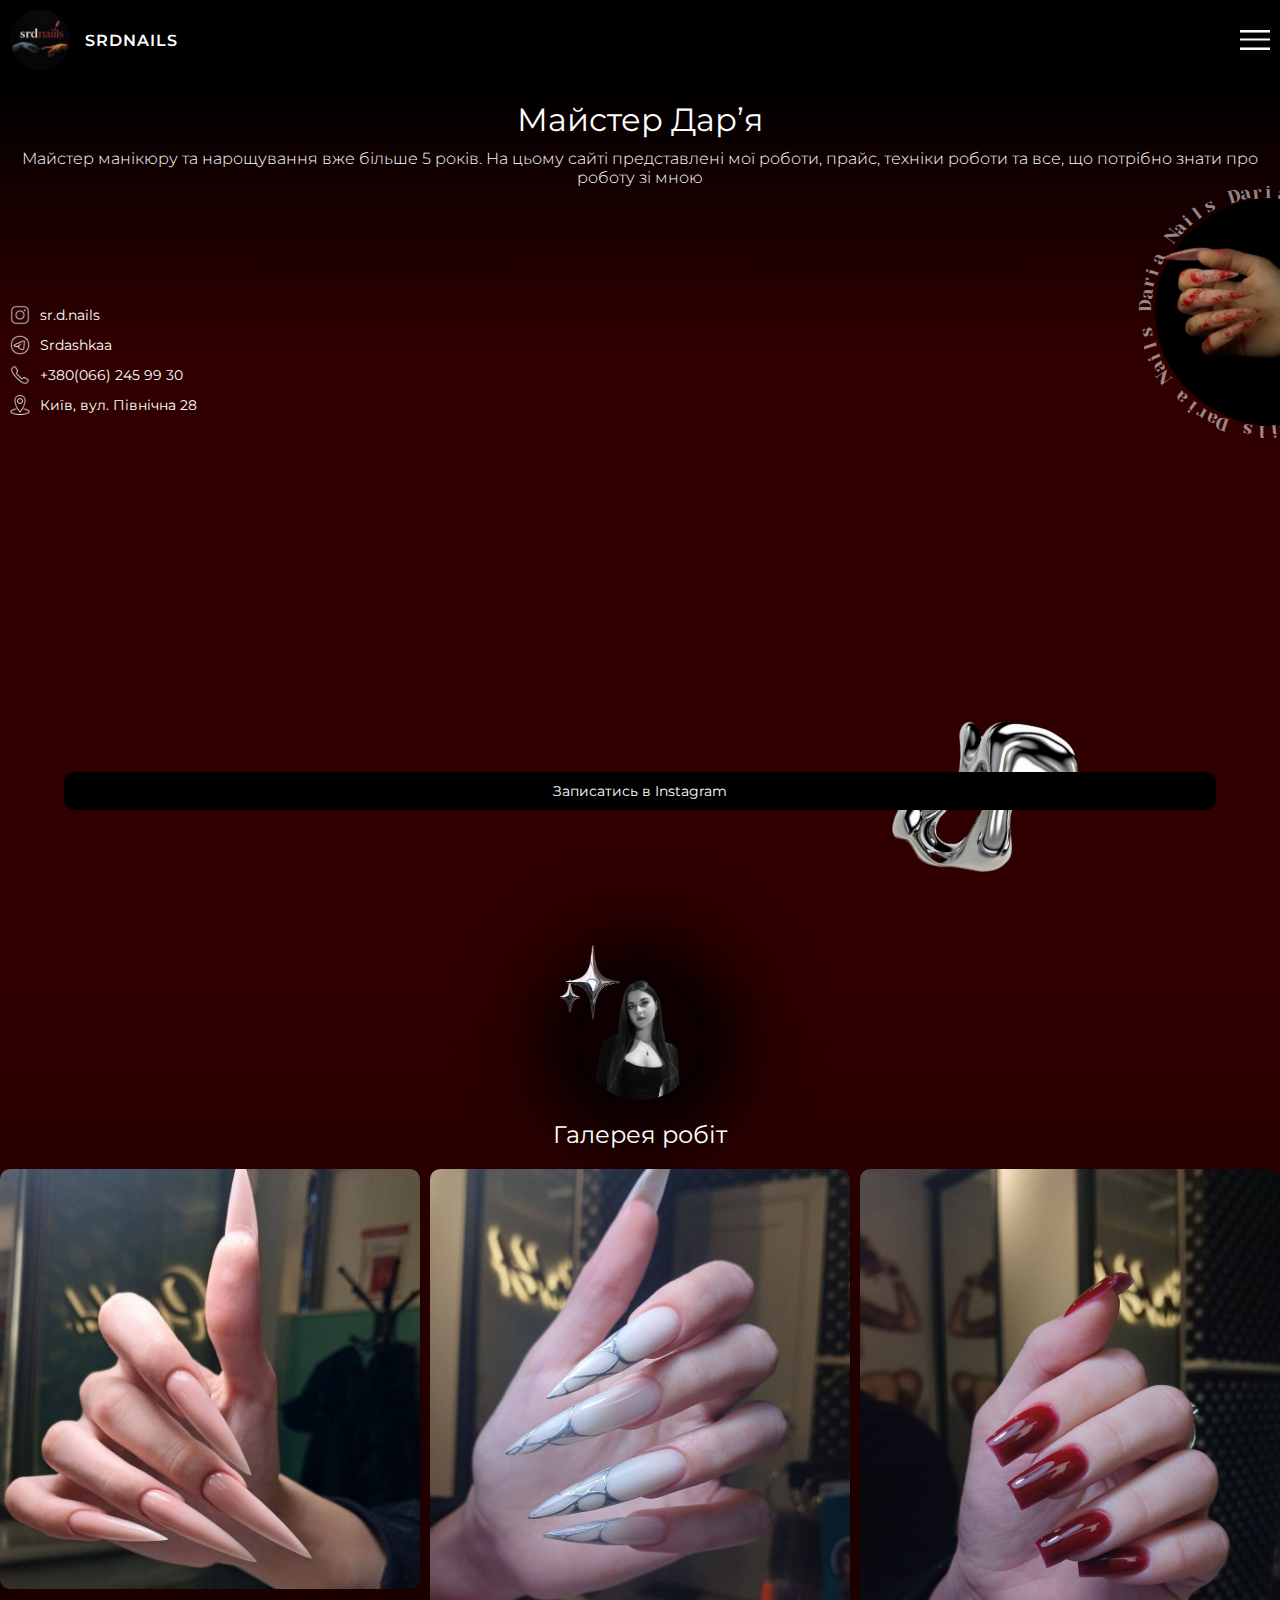
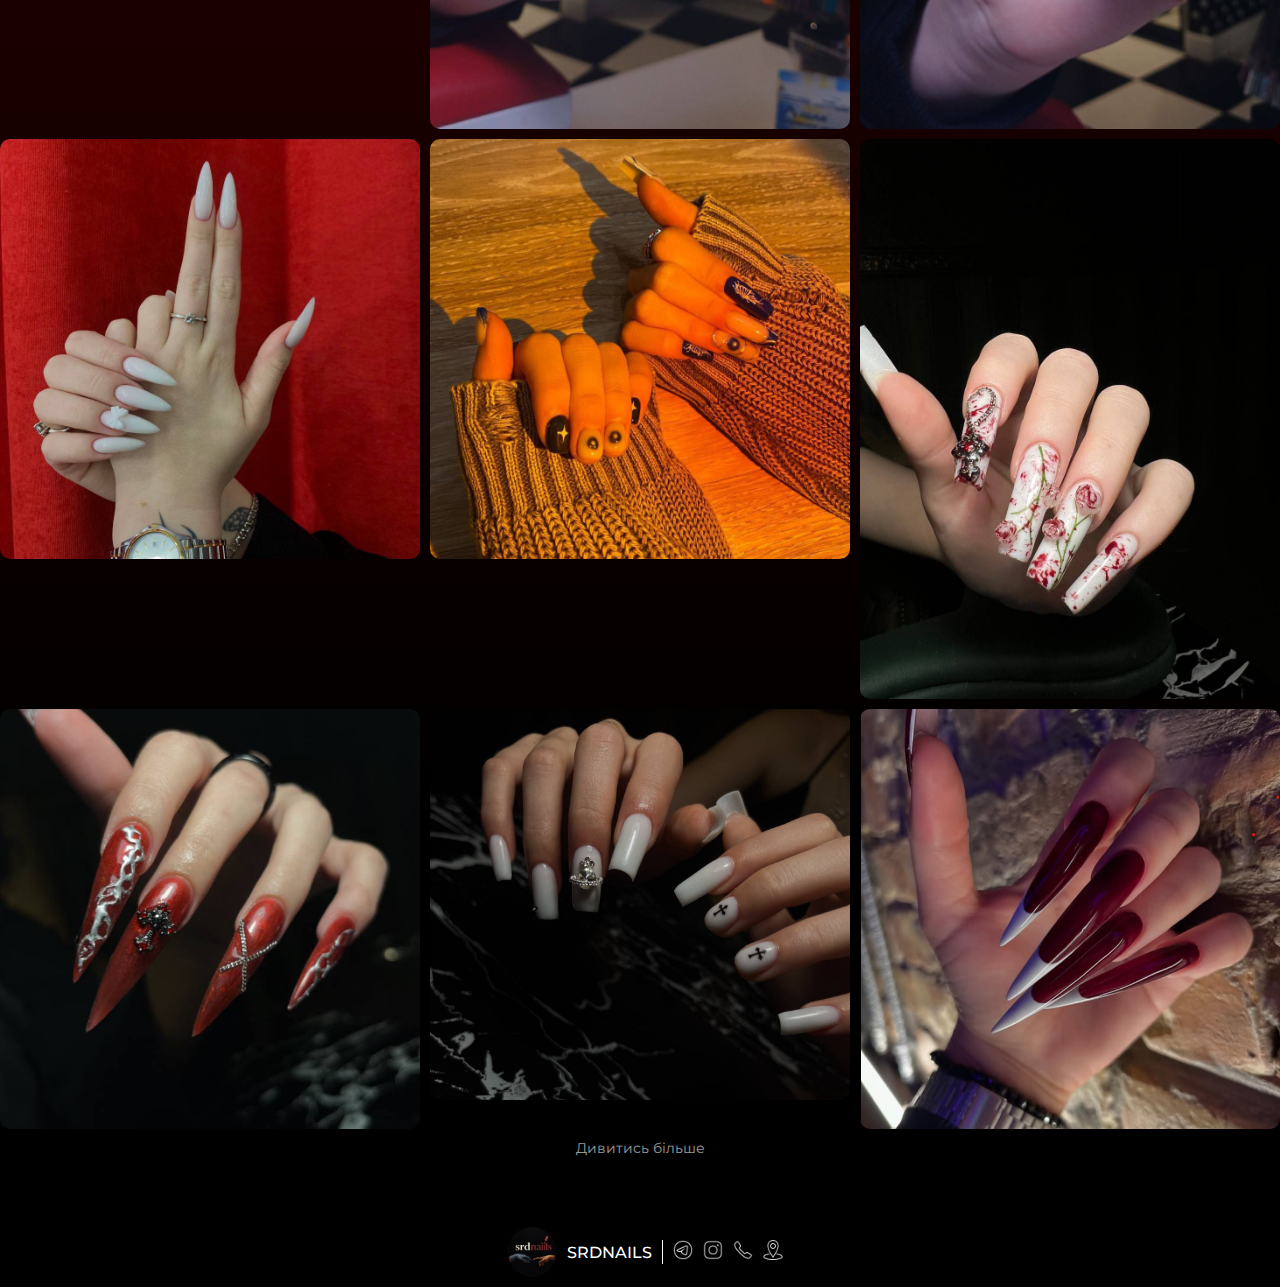
<file: index.html>
<!DOCTYPE html>
<html lang="en">
<head>
    <meta charset="UTF-8">
    <meta name="viewport" content="width=device-width, initial-scale=1.0">
    <title>Document</title>
    <link href="https://fonts.googleapis.com/css2?family=Montserrat:ital,wght@0,100..900;1,100..900&family=Yeseva+One&display=swap" rel="stylesheet">
    <link rel="stylesheet" href="css/main.css">
</head>
<body>
    <div class="container">
        <header class="header">
            <div class="header__container">
                <div class="header__menu">
                    <div class="header__logo">
                        <img class="header__img" src="img/logo.png" alt="">
                        <p class="header__name text-uppercase">srdnails</p>
                    </div>
                    <button class="header__button " id="menuOpenBtn"></button>
                </div>
                <nav class="header__nav" id="menu">
    
                    <button class="header__close" id="menuCloseBtn"></button>
                    <ul class="header__nav-list">
                        <li><a class="header__nav-link" href="page/prace.html">Прайс</a></li>
                        <li><a class="header__nav-link" href="page/processing.html">Обробка інструментів</a></li>
                        <li><a class="header__nav-link" href="page/materials.html">Матеріали</a></li>
                        <li><a class="header__nav-link" href="page/contacts.html">Контакти</a></li>
                    </ul>
                </nav>
            </div>
        </header>
    <main>
        <img class="acquaintance-section__metal" src="img/metalica.png" alt="">
        <section class="acquaintance-section">
            <h1 class="acquaintance-section__name">Майстер Дар’я</h1>
            <p class="acquaintance-section__inform">Майстер манікюру та нарощування вже більше 5 років. На цьому сайті
                представлені мої роботи, прайс, техніки роботи та все, що потрібно знати про роботу зі мною</p>
            <div class="acquaintance-section__hand">
                <img class="acquaintance-section__nails" src="img/nails.png" alt="">
                <div class="acquaintance-section__circle-text" id="circleText"></div>
                <div class="acquaintance-section__circle"></div>
            </div>
            <div class="acquaintance-section__contacts">
                <ul>
                    <li class="acquaintance-section__item"><img class="acquaintance-section__icon" src="img/icons8-instagram-50 (1).png" alt="">
                    <a class="acquaintance-section__link" href="https://www.instagram.com/sr.d.nails?utm_source=ig_web_button_share_sheet&igsh=ZDNlZDc0MzIxNw==">sr.d.nails</a></li>
                    <li class="acquaintance-section__item"><img class="acquaintance-section__icon" src="img/icons8-telegram-50 (1).png" alt="">
                    <a class="acquaintance-section__link" href="https://t.me/Srdashkaa">Srdashkaa</a></li>
                    <li class="acquaintance-section__item"><img class="acquaintance-section__icon" src="img/icons8-telephone-50 (1).png" alt="">
                    <a class="acquaintance-section__link" href="tel:+380 66 245 99 30">+380(066) 245 99 30</a></li>
                    <li class="acquaintance-section__item"><img class="acquaintance-section__icon" src="img/icons8-place-marker-50 (3).png" alt="">
                    <a class="acquaintance-section__link" href="https://maps.app.goo.gl/a1KcK1cqjsK8bbu19">Київ, вул. Північна 28</a></li>
                </ul>
            </div>
            <img class="acquaintance-section__metal2" src="img/metalica.png" alt="">
            <button class="acquaintance-section__button">
                <a class="acquaintance-section__link" href="https://www.instagram.com/sr.d.nails?utm_source=ig_web_button_share_sheet&igsh=ZDNlZDc0MzIxNw==">Записатись в Instagram</a>
            </button>
        </section>
        <section class="gallery-section">
            <div class="gallery-section__container">
                <div class="gallery-section__avatar">
                    <div class="gallery-section_img"></div>
                  
                    <img class="gallery-section__metal-stars" src="img/metal-stars.png" alt="">
                </div>
                <h2 class="gallery-section__text">Галерея робіт</h2>
                <div class="gallery-section__nails">
                    <img class="gallery-section__nails-foto" src="img/nails1.jpg" alt="">
                    <img class="gallery-section__nails-foto" src="img/nails2.jpg" alt="">
                    <img class="gallery-section__nails-foto" src="img/nails3.jpg" alt="">
                    <img class="gallery-section__nails-foto" src="img/nails4.jpg" alt="">
                    <img class="gallery-section__nails-foto" src="img/nails5.jpg" alt="">
                    <img class="gallery-section__nails-foto" src="img/nails6.jpg" alt="">
                    <img class="gallery-section__nails-foto" src="img/nails7.jpg" alt="">
                    <img class="gallery-section__nails-foto" src="img/nails8].jpg" alt="">
                    <img class="gallery-section__nails-foto" src="img/nails9.png" alt="">
                    <img class="gallery-section__nails-foto gallery-section__hidden" src="img/nails10.png" alt="">
                    <img class="gallery-section__nails-foto gallery-section__hidden" src="img/nails11.png" alt="">
                    <img class="gallery-section__nails-foto gallery-section__hidden" src="img/nails12.png" alt="">
                    <img class="gallery-section__nails-foto gallery-section__hidden" src="img/nails13.png" alt="">
                    <img class="gallery-section__nails-foto gallery-section__hidden" src="img/nails14.png" alt="">
                    <img class="gallery-section__nails-foto gallery-section__hidden" src="img/nails15.jpg" alt="">
                    <img class="gallery-section__nails-foto gallery-section__hidden" src="img/nails17.png" alt="">
                    <img class="gallery-section__nails-foto gallery-section__hidden" src="img/nails18.png" alt="">
                    <img class="gallery-section__nails-foto gallery-section__hidden" src="img/nails19.jpg" alt="">
                    <img class="gallery-section__nails-foto gallery-section__hidden" src="img/nails20.JPG" alt="">
                    <img class="gallery-section__nails-foto gallery-section__hidden" src="img/nails21.png" alt="">
                    <img class="gallery-section__nails-foto gallery-section__hidden" src="img/nails22.png" alt="">
                </div>
                <button class="gallery-section__button">Дивитись більше</button>
            </div>
        </section>
    </main>
    <footer class="footer">
        <div class="footer__logo">
            <img class="footer__img" src="img/logo.png" alt="">
            <p class="footer__name text-uppercase">srdnails</p>
        </div>
        <div class="footer__adresses">
            <ul class="footer__adresses-list">
                <li >
                   <a class="footer__adresses-link" href="https://t.me/Srdashkaa"> <img class="footer__icon" src="img/icons8-telegram-50 (1).png" alt=""></a>
                </li>
                <li >
                   <a class="footer__adresses-link" href="https://www.instagram.com/sr.d.nails?utm_source=ig_web_button_share_sheet&igsh=ZDNlZDc0MzIxNw=="> <img class="footer__icon" src="img/icons8-instagram-50 (1).png" alt=""></a>
                </li>
                <li >
                   <a class="footer__adresses-link" href="tel:+380 66 245 99 30"> <img class="footer__icon" src="img/icons8-telephone-50 (1).png" alt=""></a>
                </li>
                <li >
                   <a class="footer__adresses-link" href="https://maps.app.goo.gl/a1KcK1cqjsK8bbu19"> <img class="footer__icon" src="img/icons8-place-marker-50 (3).png" alt=""></a>
                </li>
            </ul>
        </div>
    </footer>
</div>


<script src="./js/script.js"></script>
<script src="./js/addPhoto.js"></script>
<script src="./js/iopenMenu.js"></script>
</body>
</html>
</file>
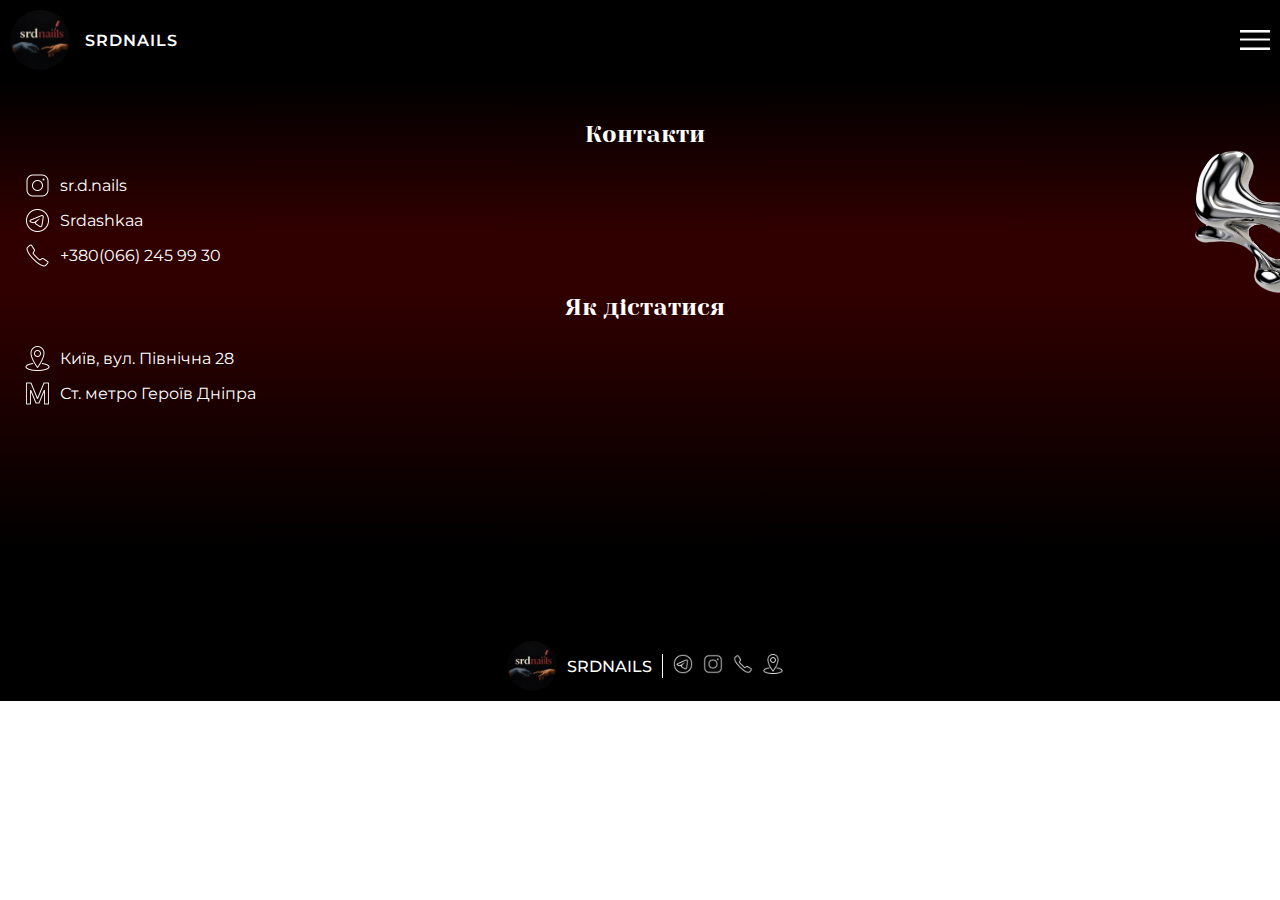
<file: page/contacts.html>
<!DOCTYPE html>
<html lang="en">
<head>
    <meta charset="UTF-8">
    <meta name="viewport" content="width=device-width, initial-scale=1.0">
    <title>Document</title>
    <link href="https://fonts.googleapis.com/css2?family=Montserrat:ital,wght@0,100..900;1,100..900&family=Yeseva+One&display=swap" rel="stylesheet">
    <link rel="stylesheet" href="../css/main.css">
</head>
<body>
    <div class="container">
        <header class="header">
            <div class="header__container">
                <div class="header__menu ">
                    <div class="header__logo">
                        <a href="../index.html"><img class="header__img" src="../img/logo.png" alt=""></a>
    
                        <p class="header__name text-uppercase">srdnails</p>
                    </div>
                    <button class="header__button " id="menuOpenBtn">

                    </button>
                </div>
                <nav class="header__nav" id="menu">
                    <button class="header__close" id="menuCloseBtn"></button>
                    <ul class="header__nav-list">
                        <li><a class="header__nav-link" href="../page/prace.html">Прайс</a></li>
                        <li><a class="header__nav-link" href="../page/processing.html">Обробка інструментів</a></li>
                        <li><a class="header__nav-link" href="../page/materials.html">Матеріали</a></li>
                        <li><a class="header__nav-link" href="#">Контакти</a></li>
                    </ul>
                </nav>
            </div>
        </header>
        <section class="section-contacts">
            <h2 class="section-name ">Контакти</h2>
            <img class="section-contacts__metal" src="../img/metalica.png" alt="">
            <ul class="section-list">
                 <li class="section-item"><img class="section-icon" src="../img/icons8-instagram-50 (1).png" alt="">
                    <a class="section-link" href="https://www.instagram.com/sr.d.nails?utm_source=ig_web_button_share_sheet&igsh=ZDNlZDc0MzIxNw==">sr.d.nails</a></li>
                    <li class="section-item"><img class="section-icon" src="../img/icons8-telegram-50 (1).png" alt="">
                    <a class="section-link" href="https://t.me/Srdashkaa">Srdashkaa</a></li>
                    <li class="section-item"><img class="section-icon" src="../img/icons8-telephone-50 (1).png" alt="">
                    <a class="section-link" href="tel:+380 66 245 99 30">+380(066) 245 99 30</a></li>
            </ul>
        </section>
        <section class="section-map ">
            <h2 class="section-name">Як дістатися</h2>
            <ul class="section-list">
                  <li class="section-item"><img class="section-icon"src="../img/icons8-place-marker-50 (3).png" alt="">
                    <a class="section-link" href="https://maps.app.goo.gl/a1KcK1cqjsK8bbu19">Київ, вул. Північна 28</a></li>
                <li class="section-item"><img class="section-icon"src="../img/icon-metro.png" alt="">
                    <a class="section-link" href="">Ст. метро Героїв Дніпра</a></li>
            </ul>
            <iframe class="section-map__adress"
                src="https://www.google.com/maps/embed?pb=!1m18!1m12!1m3!1d2536.4292998527512!2d30.506749976561782!3d50.52618477160678!2m3!1f0!2f0!3f0!3m2!1i1024!2i768!4f13.1!3m3!1m2!1s0x40d4d2480be801d9%3A0x6ac634d25d772bc8!2z0LLRg9C70LjRhtGPINCf0ZbQstC90ZbRh9C90LAsIDI4LCDQmtC40ZfQsiwgMDIwMDA!5e0!3m2!1suk!2sua!4v1752050398444!5m2!1suk!2sua" width="600" height="450" style="border:0;" allowfullscreen="" loading="lazy" referrerpolicy="no-referrer-when-downgrade">
            </iframe>
        </section>
    
        <footer class="footer">
            <div class="footer__logo">
                <img class="footer__img" src="../img/logo.png" alt="">
                <p class="footer__name text-uppercase">srdnails</p>
            </div>
            <div class="footer__adresses">
                <ul class="footer__adresses-list">
                    <li>
                        <a class="footer__adresses-link" href="https://t.me/Srdashkaa"> <img class="footer__icon"
                                src="../img/icons8-telegram-50 (1).png" alt=""></a>
                    </li>
                    <li>
                        <a class="footer__adresses-link"
                            href="https://www.instagram.com/sr.d.nails?utm_source=ig_web_button_share_sheet&igsh=ZDNlZDc0MzIxNw==">
                            <img class="footer__icon" src="../img/icons8-instagram-50 (1).png" alt=""></a>
                    </li>
                    <li>
                        <a class="footer__adresses-link" href="tel:+380 66 245 99 30"> <img class="footer__icon"
                                src="../img/icons8-telephone-50 (1).png" alt=""></a>
                    </li>
                    <li>
                        <a class="footer__adresses-link" href="https://maps.app.goo.gl/a1KcK1cqjsK8bbu19"> <img
                                class="footer__icon" src="../img/icons8-place-marker-50 (3).png" alt=""></a>
                    </li>
                </ul>
            </div>
        </footer>
    
        <script src="../js/iopenMenu.js"></script>
    </div>
</body>
</html>
</file>
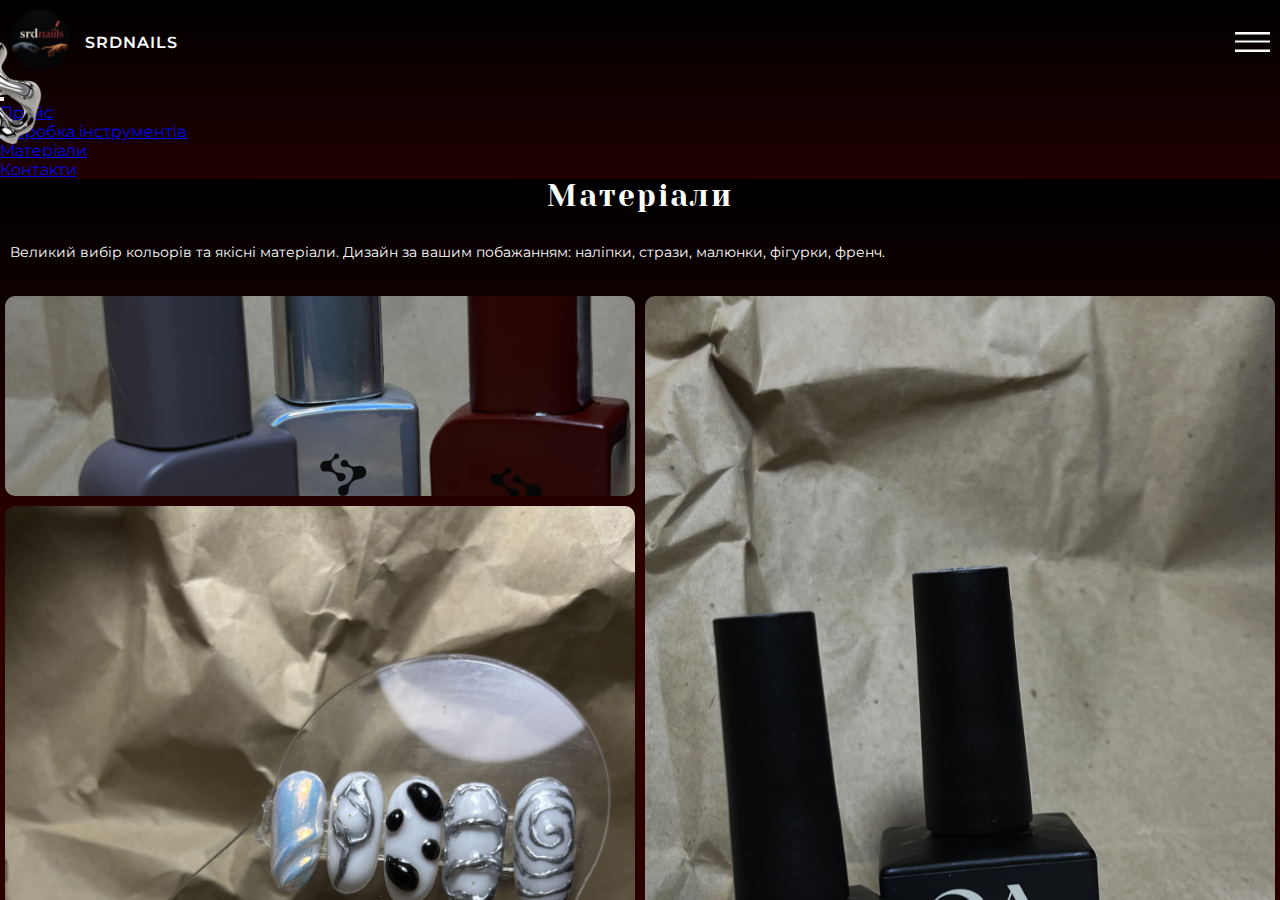
<file: page/materials.html>
<!DOCTYPE html>
<html lang="en">
<head>
    <meta charset="UTF-8">
    <meta name="viewport" content="width=device-width, initial-scale=1.0">
    <title>Document</title>
     <link href="https://fonts.googleapis.com/css2?family=Montserrat:ital,wght@0,100..900;1,100..900&family=Yeseva+One&display=swap" rel="stylesheet">
    <link rel="stylesheet" href="../style.css">
    <link rel="stylesheet" href="../style/materials.css">
</head>
<body>
    <div class="container">
      
        <header class="header">
            <div class="header__container">
                <div class="header__menu header__menu-red">
                    <div class="header__logo">
                        <a href="../index.html"><img class="header__img" src="../img/logo.png" alt=""></a>
    
                        <p class="header__name text-uppercase">srdnails</p>
                    </div>
                    <button class="header__button " id="menuOpenBtn"></button>
                </div>
                <nav class="header__nav" id="menu">
    
                    <button class="header__close" id="menuCloseBtn"></button>
                    <ul class="header__nav-list">
                        <li><a class="header__nav-link" href="../page/prace.html">Прайс</a></li>
                        <li><a class="header__nav-link" href="../page/processing.html">Обробка інструментів</a></li>
                        <li><a class="header__nav-link" href="../page/materials.html">Матеріали</a></li>
                        <li><a class="header__nav-link" href="#">Контакти</a></li>
                    </ul>
                </nav>
            </div>
        </header>
          <img class="metal" src="../img/metalica.png" alt="">
        <section class="section-materials">
            <h2 class="section-materials__name">Матеріали</h2>
            <p class="section-materials__subtext">Великий вибір кольорів та якісні матеріали. Дизайн за вашим побажанням: наліпки, стрази, малюнки, фігурки, френч.</p>
            <div class="section-materials__gallery">
                <div class="section-materials__gallery-item">
                    <div class="section-materials__gallery-item-content">
                        <img class="section-materials__foto  foto-small" src="../img/materials1.JPG" alt="">
                    </div>
                </div>
                <div class="section-materials__gallery-item">
                    <div class="section-materials__gallery-item-content">
                        <img class="section-materials__foto " src="../img/materials2.JPG" alt="">
                    </div>
                </div>
                <div class="section-materials__gallery-item">
                    <div class="section-materials__gallery-item-content">
                        <img class="section-materials__foto foto-small" src="../img/materials3.JPG" alt="">
                    </div>
                </div>
                <div class="section-materials__gallery-item">
                    <div class="section-materials__gallery-item-content">
                        <img class="section-materials__foto " src="../img/materials4.JPG" alt="">
                    </div>
                </div>
                <div class="section-materials__gallery-item">
                    <div class="section-materials__gallery-item-content">
                        <img class="section-materials__foto foto-small" src="../img/materials19.JPG" alt="">
                    </div>
                </div>
                <div class="section-materials__gallery-item">
                    <div class="section-materials__gallery-item-content">
                        <img class="section-materials__foto " src="../img/materials7.JPG" alt="">
                    </div>
                </div>
                <div class="section-materials__gallery-item">
                    <div class="section-materials__gallery-item-content">
                        <img class="section-materials__foto " src="../img/materials8.JPG" alt="">
                    </div>
                </div>
                <div class="section-materials__gallery-item">
                    <div class="section-materials__gallery-item-content">
                        <img class="section-materials__foto " src="../img/materials10.JPG" alt="">
                    </div>
                </div>
                <div class="section-materials__gallery-item">
                    <div class="section-materials__gallery-item-content">
                        <img class="section-materials__foto " src="../img/materials13.JPG" alt="">
                    </div>
                </div>
                <div class="section-materials__gallery-item">
                    <div class="section-materials__gallery-item-content">
                        <img class="section-materials__foto foto-small" src="../img/materials14.JPG" alt="">
                    </div>
                </div>
                <div class="section-materials__gallery-item">
                    <div class="section-materials__gallery-item-content">
                        <img class="section-materials__foto" src="../img/materials15.JPG" alt="">
                    </div>
                </div>
                <div class="section-materials__gallery-item">
                    <div class="section-materials__gallery-item-content">
                        <img class="section-materials__foto" src="../img/materials16.JPG" alt="">
                    </div>
                </div>
                <div class="section-materials__gallery-item">
                    <div class="section-materials__gallery-item-content">
                        <img class="section-materials__foto foto-small" src="../img/materials18.JPG" alt="">
                    </div>
                </div>
                <div class="section-materials__gallery-item">
                    <div class="section-materials__gallery-item-content">
                        <img class="section-materials__foto foto-small" src="../img/materials5.JPG" alt="">
                    </div>
                </div>

            </div>
        </section>

          <footer class="footer">
        <div class="footer__logo">
            <img class="footer__img" src="../img/logo.png" alt="">
            <p class="footer__name text-uppercase">srdnails</p>
        </div>
        <div class="footer__adresses">
            <ul class="footer__adresses-list">
                <li >
                   <a class="footer__adresses-link" href="https://t.me/Srdashkaa"> <img class="footer__icon" src="../img/icons8-telegram-50 (1).png" alt=""></a>
                </li>
                <li >
                   <a class="footer__adresses-link" href="https://www.instagram.com/sr.d.nails?utm_source=ig_web_button_share_sheet&igsh=ZDNlZDc0MzIxNw=="> <img class="footer__icon" src="../img/icons8-instagram-50 (1).png" alt=""></a>
                </li>
                <li >
                   <a class="footer__adresses-link" href="tel:+380 66 245 99 30"> <img class="footer__icon" src="../img/icons8-telephone-50 (1).png" alt=""></a>
                </li>
                <li >
                   <a class="footer__adresses-link" href="https://maps.app.goo.gl/a1KcK1cqjsK8bbu19"> <img class="footer__icon" src="../img/icons8-place-marker-50 (3).png" alt=""></a>
                </li>
            </ul>
        </div>
    </footer>

    <script src="../iopenMenu.js"></script>
    </div>
</body>
</html>
</file>
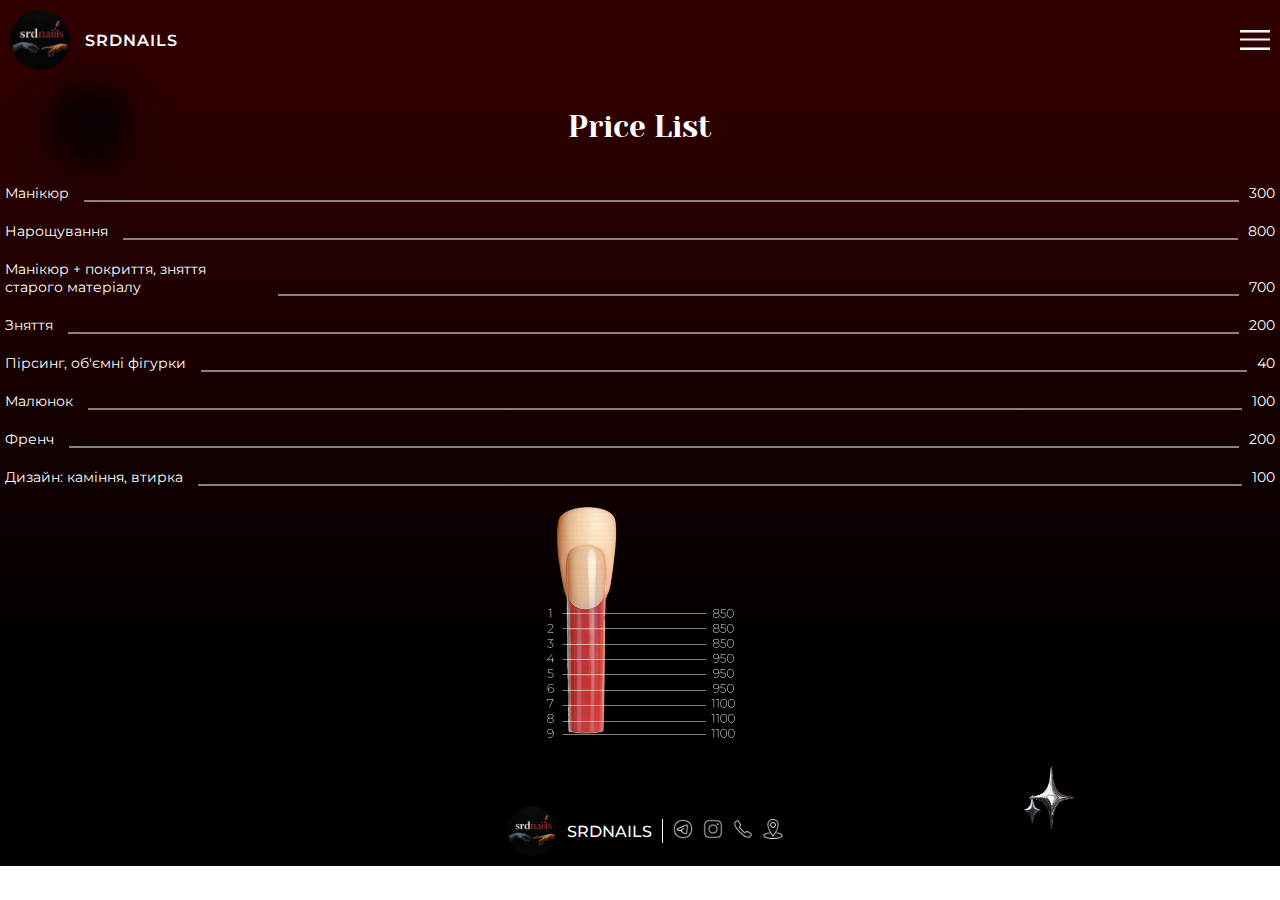
<file: page/prace.html>
<!DOCTYPE html>
<html lang="en">
<head>
    <meta charset="UTF-8">
    <meta name="viewport" content="width=device-width, initial-scale=1.0">
    <title>prace</title>
        <link href="https://fonts.googleapis.com/css2?family=Montserrat:ital,wght@0,100..900;1,100..900&family=Yeseva+One&display=swap" rel="stylesheet">
    <link rel="stylesheet" href="../css/main.css">
</head>
<body>
    <div class="container">
        <header class="header">
            <div class="header__container">
                <div class="header__menu header__menu-red">
                    <div class="header__logo">
                        <a href="../index.html"><img class="header__img" src="../img/logo.png" alt=""></a>
                        
                        <p class="header__name text-uppercase">srdnails</p>
                    </div>
                    <button class="header__button " id="menuOpenBtn"></button>
                </div>
                <nav class="header__nav" id="menu">
    
                    <button class="header__close" id="menuCloseBtn"></button>
                    <ul class="header__nav-list">
                        <li><a class="header__nav-link" href="../page/prace.html">Прайс</a></li>
                        <li><a class="header__nav-link" href="../page/processing.html">Обробка інструментів</a></li>
                        <li><a class="header__nav-link" href="../page/materials.html">Матеріали</a></li>
                        <li><a class="header__nav-link" href="../page/contacts.html">Контакти</a></li>
                    </ul>
                </nav>
            </div>
        </header>
        <section class="section-prace">
            <div class="section-prace__name">
                <div class="section-prace__circle"></div>
                <p class="section-prace__text">Price List</p>
                </div>
                <div class="section-prace__list">
                    <ul>
                        <li class="section-prace__item"><span>Манікюр</span><span class="section-prace__line"></span><span>300</span></li>
                        <li class="section-prace__item"><span>Нарощування</span><span class="section-prace__line"></span><span>800</span></li>
                        <li class="section-prace__item  section-prace__white-space"><span>Манікюр + покриття, зняття старого матеріалу</span><span class="section-prace__line"></span><span>700</span></li>
                        <li class="section-prace__item"><span>Зняття</span><span class="section-prace__line"></span><span>200</span></li>
                        <li class="section-prace__item"><span>Пірсинг, об'ємні фігурки</span><span class="section-prace__line"></span><span>40</span></li>
                        <li class="section-prace__item"><span>Малюнок</span><span class="section-prace__line"></span><span>100</span></li>
                        <li class="section-prace__item"><span>Френч</span><span class="section-prace__line"></span><span>200</span></li>
                        <li class="section-prace__item"><span>Дизайн: каміння, втирка</span><span class="section-prace__line"></span><span>100</span></li>
                    </ul>
                </div>
                <div class="section-prace__nail-long">
                    <!-- <img src="../img/nail-long.png" alt=""> -->
                </div>
                <img class="section-prace__stars" src="../img/metal-stars.png" alt="">
        </section>
        <footer class="footer">
        <div class="footer__logo">
            <img class="footer__img" src="../img/logo.png" alt="">
            <p class="footer__name text-uppercase">srdnails</p>
        </div>
        <div class="footer__adresses">
            <ul class="footer__adresses-list">
                <li >
                   <a class="footer__adresses-link" href="https://t.me/Srdashkaa"> <img class="footer__icon" src="../img/icons8-telegram-50 (1).png" alt=""></a>
                </li>
                <li >
                   <a class="footer__adresses-link" href="https://www.instagram.com/sr.d.nails?utm_source=ig_web_button_share_sheet&igsh=ZDNlZDc0MzIxNw=="> <img class="footer__icon" src="../img/icons8-instagram-50 (1).png" alt=""></a>
                </li>
                <li >
                   <a class="footer__adresses-link" href="tel:+380 66 245 99 30"> <img class="footer__icon" src="../img/icons8-telephone-50 (1).png" alt=""></a>
                </li>
                <li >
                   <a class="footer__adresses-link" href="https://maps.app.goo.gl/a1KcK1cqjsK8bbu19"> <img class="footer__icon" src="../img/icons8-place-marker-50 (3).png" alt=""></a>
                </li>
            </ul>
        </div>
    </footer>
    </div>


    <script src="../js/iopenMenu.js"></script>
</body>
</html>
</file>
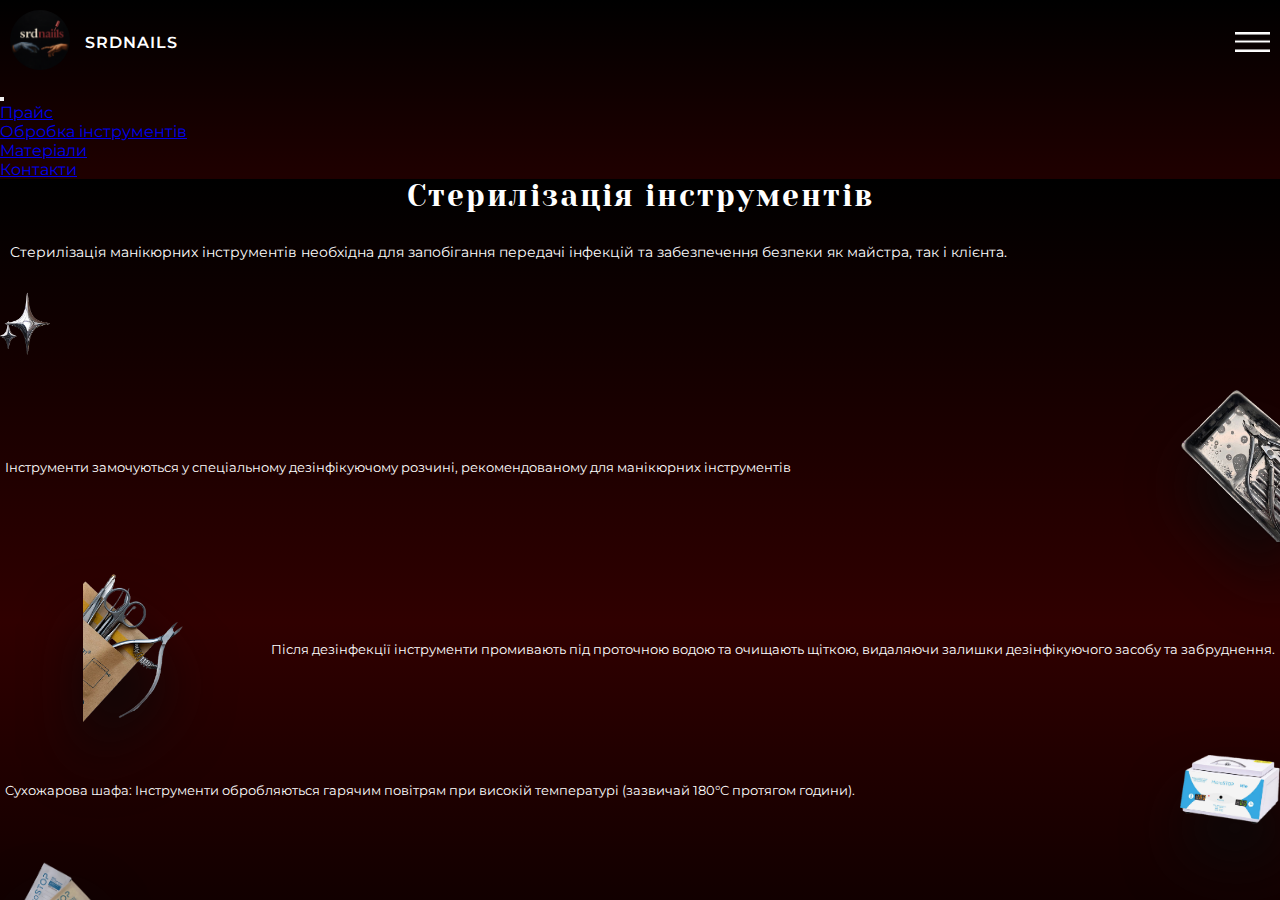
<file: page/processing.html>
<!DOCTYPE html>
<html lang="en">
<head>
    <meta charset="UTF-8">
    <meta name="viewport" content="width=device-width, initial-scale=1.0">
    <title>Document</title>
    <link href="https://fonts.googleapis.com/css2?family=Montserrat:ital,wght@0,100..900;1,100..900&family=Yeseva+One&display=swap" rel="stylesheet">
    <link rel="stylesheet" href="../style.css">
    <link rel="stylesheet" href="../style/processing.css">
</head>
<body>
    <div class="container">
          <header class="header">
            <div class="header__container">
                <div class="header__menu ">
                    <div class="header__logo">
                        <a href="../index.html"><img class="header__img" src="../img/logo.png" alt=""></a>
                        <p class="header__name text-uppercase">srdnails</p>
                    </div>
                    <button class="header__button " id="menuOpenBtn"></button>
                </div>
                <nav class="header__nav" id="menu">
    
                    <button class="header__close" id="menuCloseBtn"></button>
                    <ul class="header__nav-list">
                        <li><a class="header__nav-link" href="../page/prace.html">Прайс</a></li>
                        <li><a class="header__nav-link" href="../page/processing.html">Обробка інструментів</a></li>
                        <li><a class="header__nav-link" href="../page/materials.html">Матеріали</a></li>
                        <li><a class="header__nav-link" href="../page/contacts.html">Контакти</a></li>
                    </ul>
                </nav>
            </div>
        </header>
        <section class="section-processing">

                <h2 class="section-processing__name">Стерилізація  інструментів</h2>
                <p class="section-processing__subtext">Стерилізація манікюрних інструментів необхідна для запобігання передачі інфекцій та забезпечення безпеки як майстра, так і клієнта.</p>
                <img class="section-processing__subtext-stars" src="../img/metal-stars.png" alt="">
                <div class="section-processing__content">
                    <div class="section-processing__inform">
                        <p class="section-processing__inform-text">Інструменти замочуються у спеціальному дезінфікуючому розчині, рекомендованому для манікюрних інструментів</p>
                        <img class="section-processing__inform-img" src="../img/instrument.png" alt="">
                    </div>
                    <div class="section-processing__inform section-processing__inform-reverse">
                        <p class="section-processing__inform-text ">Після дезінфекції інструменти промивають під проточною водою та очищають щіткою, видаляючи залишки дезінфікуючого засобу та забруднення.</p>
                        <img class="section-processing__inform-img" src="../img/tools in the package.png" alt="">
                        <div class="section-processing__inform-shadow"></div>
                    </div>
                    <div class="section-processing__content">
                    <div class="section-processing__inform">
                        <p class="section-processing__inform-text">Сухожарова шафа: Інструменти обробляються гарячим повітрям при високій температурі (зазвичай 180°С протягом години).</p>
                        <img class="section-processing__inform-img" src="../img/dry heat.png" alt="">
                    </div>
                    <div class="section-processing__inform section-processing__inform-reverse">
                        <p class="section-processing__inform-text">Стерильні інструменти зберігаються у крафт-пакетах або ультрафіолетовому стерилізаторі для підтримки стерильності.<p>
                        <img class="section-processing__inform-img" src="../img/craft.png" alt="">
                   
                    </div>
                         <img class="metal-stars__bottom" src="../img/metal-stars.png" alt="">
                </div>
        </section>
        <footer class="footer">
        <div class="footer__logo">
            <img class="footer__img" src="../img/logo.png" alt="">
            <p class="footer__name text-uppercase">srdnails</p>
        </div>
        <div class="footer__adresses">
            <ul class="footer__adresses-list">
                <li >
                   <a class="footer__adresses-link" href="https://t.me/Srdashkaa"> <img class="footer__icon" src="../img/icons8-telegram-50 (1).png" alt=""></a>
                </li>
                <li >
                   <a class="footer__adresses-link" href="https://www.instagram.com/sr.d.nails?utm_source=ig_web_button_share_sheet&igsh=ZDNlZDc0MzIxNw=="> <img class="footer__icon" src="../img/icons8-instagram-50 (1).png" alt=""></a>
                </li>
                <li >
                   <a class="footer__adresses-link" href="tel:+380 66 245 99 30"> <img class="footer__icon" src="../img/icons8-telephone-50 (1).png" alt=""></a>
                </li>
                <li >
                   <a class="footer__adresses-link" href="https://maps.app.goo.gl/a1KcK1cqjsK8bbu19"> <img class="footer__icon" src="../img/icons8-place-marker-50 (3).png" alt=""></a>
                </li>
            </ul>
        </div>
    </footer>
    </div>


    <script src="../iopenMenu.js"></script>
</body>
</html>
</file>
<file: css/main.css>
@charset "UTF-8";
:root {
  --color-light: #FFF;
  --color-dark: #000000;
  --color-burgundy: #300000;
  --color-grey: #ffffff88;
  --color-light-black:#000000b1;
}

body {
  color: var(--color-light);
  font-family: "Montserrat", sans-serif;
  height: 100%;
  list-style-type: none;
  text-decoration: none;
}

.container {
  width: 100%;
  height: 100vh;
  position: relative;
}

h1,
h2,
h3,
h4,
p {
  margin-top: 0;
}

img {
  display: block;
  max-width: 100%;
}

ul {
  margin: 0;
  padding: 0;
  list-style-type: none;
}

img {
  display: block;
  max-width: 100%;
  height: auto;
  -o-object-fit: cover;
     object-fit: cover;
}

.text-uppercase {
  text-transform: uppercase;
}

a {
  display: inline-block;
}

* {
  margin: 0;
  padding: 0;
  box-sizing: border-box;
}

.header__menu {
  display: flex;
  background-color: var(--color-dark);
  padding: 10px;
  justify-content: space-between;
  align-items: center;
}
.header__menu-red {
  background-color: var(--color-burgundy);
}
.header__logo {
  display: flex;
  align-items: center;
}
.header__img {
  width: 60px;
  border-radius: 50%;
}
.header__name {
  font-size: 16px;
  font-weight: 600;
  letter-spacing: 1px;
  padding-left: 15px;
}
.header__nav {
  background-color: var(--color-burgundy);
  display: none;
  position: absolute;
  top: 0;
  left: 0;
  width: 100%;
  height: 100vh;
  z-index: 10;
  padding-top: 50px;
  opacity: 0;
  transform: translateY(-10px);
  transition: all 0.3s ease;
}
.header__nav.active {
  display: flex;
  opacity: 1;
  transform: translateY(0);
}
.header__nav-list {
  /* добавить в основной scss*/
}
.header__button {
  width: 30px;
  height: 20px;
  background: none;
  border: none;
  background-image: url("../img/menu-close.png");
  background-size: contain;
  cursor: pointer;
}
.header__close {
  background: url("../img/close-btn.png") no-repeat;
  background-size: contain;
  border: none;
  cursor: pointer;
  width: 30px;
  height: 20px;
  background-size: contain;
  cursor: pointer;
  position: absolute;
  right: 0;
  top: 30px;
}
.header__nav-link {
  text-decoration: none;
  color: #FFF;
  font-size: 18px;
  margin: 20px;
  line-height: 2;
  letter-spacing: 1px;
}

.footer {
  background-color: var(--color-dark);
  display: flex;
  justify-content: center;
  align-items: center;
  padding-top: 50px;
}
.footer__logo {
  display: flex;
  text-align: center;
  align-items: center;
  padding: 10px;
}
.footer__img {
  width: 50px;
  border-radius: 50%;
}
.footer__adresses {
  display: flex;
  justify-content: space-between;
  border-left: 1px solid var(--color-light);
}
.footer__name {
  font-weight: 500;
  margin-left: 10px;
}
.footer__adresses-list {
  display: flex;
  list-style-type: none;
}
.footer__adresses-link {
  cursor: pointer;
}
.footer__icon {
  width: 20px;
  margin-left: 10px;
}
.footer__copyright {
  font-size: 10px;
  color: var(--color-grey);
}

.section-map {
  display: grid;
  position: relative;
  background: linear-gradient(var(--color-burgundy), var(--color-dark) 90%);
}
.section-map__adress {
  margin: 0 auto;
  width: 90%;
  height: 150px;
  border-radius: 10px;
}
.section-map__metal {
  position: absolute;
  width: 100px;
  z-index: 1;
  right: -20px;
  transform: rotate(314deg);
}

.section-contacts {
  overflow: hidden;
  position: relative;
  background: linear-gradient(var(--color-dark), var(--color-burgundy) 70%);
  padding-top: 40px;
}
.section-contacts__metal {
  position: absolute;
  width: 100px;
  z-index: 1;
  right: -20px;
  transform: rotate(314deg);
}

.section-name {
  font-family: "Yeseva One", serif;
  font-weight: 500;
  margin-left: 10px;
  text-align: center;
}

.section-contacts {
  overflow: hidden;
  position: relative;
  background: linear-gradient(var(--color-dark), var(--color-burgundy) 70%);
}

.section-list {
  position: relative;
  padding: 20px;
}

.section-item {
  display: flex;
  padding: 5px;
  align-items: center;
}

.section-link {
  text-decoration: none;
  color: #FFF;
}

.section-icon {
  width: 25px;
  margin-right: 10px;
}

.section-prace {
  background: linear-gradient(var(--color-burgundy), var(--color-dark) 90%);
}
.section-prace__name {
  font-family: "Yeseva One", serif;
  font-size: 30px;
  position: relative;
  text-align: center;
  padding-top: 30px;
  z-index: 2;
}
.section-prace__circle {
  background-size: 40px;
  background-color: var(--color-light-black);
  box-shadow: 0 0 40px 20px var(--color-dark);
  width: 40px;
  height: 40px;
  border-radius: 50%;
  position: absolute;
  left: 70px;
  bottom: 0;
  z-index: -1;
}
.section-prace__list {
  margin-top: 30px;
}
.section-prace_list ul {
  list-style: none;
  padding: 0;
  margin: 0;
}
.section-prace__item {
  display: flex;
  justify-content: space-between;
  align-items: end;
  position: relative;
  padding: 10px 5px;
  font-size: 14px;
  font-weight: 400;
  white-space: nowrap;
}
.section-prace__white-space {
  white-space: wrap;
}
.section-prace__item span:first-child {
  position: relative;
  padding-right: 10px;
}
.section-prace__line {
  width: 100%;
  border-bottom: 1px solid var(--color-light);
  transform: translateY(-50%);
  margin-left: 5px;
}
.section-prace__item span:last-child {
  white-space: nowrap;
  padding-left: 10px;
}
.section-prace__nail-long {
  width: 200px;
  height: 250px;
  background: url(../img/nail-long.png);
  background-size: cover;
  margin: 0 auto;
}
.section-prace__stars {
  position: absolute;
  width: 50px;
  top: 85%;
  left: 80%;
}

.section-processing {
  background: linear-gradient(var(--color-dark), var(--color-burgundy), var(--color-dark) 100%);
}
.section-processing__name {
  font-family: "Yeseva One", serif;
  font-size: 30px;
  font-weight: 300;
  text-align: center;
  letter-spacing: 2px;
}
.section-processing__subtext {
  margin: 30px 10px;
  font-size: 14px;
  text-align: justify;
}
.section-processing__inform {
  display: flex;
  justify-content: space-between;
  margin-top: 30px;
}
.section-processing__inform-text {
  font-size: 13px;
  display: flex;
  align-items: center;
  padding: 0 5px;
}
.section-processing__inform-img {
  width: 100px;
  filter: drop-shadow(4px 40px 30px var(--color-dark));
}
.section-processing__inform-reverse {
  flex-direction: row-reverse;
  text-align: right;
}
.section-processing__subtext-stars {
  width: 50px;
  position: relativa;
  top: -30px;
}
.section-processing__stars-bottom {
  width: 50px;
  position: relative;
  left: 70%;
}

.section-materials {
  background: linear-gradient(var(--color-dark), var(--color-burgundy) 10%, var(--color-dark) 100%);
}
.section-materials__name {
  font-family: "Yeseva One", serif;
  font-size: 30px;
  font-weight: 300;
  text-align: center;
  letter-spacing: 2px;
}
.section-materials__subtext {
  margin: 30px 10px;
  font-size: 14px;
  text-align: justify;
}
.section-materials__gallery {
  -moz-column-count: 2;
       column-count: 2;
  -moz-column-gap: 10px;
       column-gap: 10px;
  padding: 5px;
}
.section-materials__gallery-item {
  -moz-column-break-inside: avoid;
       break-inside: avoid;
  margin-bottom: 10px;
  border-radius: 10px;
  overflow: hidden;
}
.section-materials__foto {
  width: 100%;
  display: block;
  border-radius: 6px;
  -o-object-fit: cover;
     object-fit: cover;
}
.section-materials__foto-small {
  height: 200px;
}
.section-materials__metal {
  position: absolute;
  top: 40px;
  left: -36px;
  right: 23px;
  width: 70px;
  transform: rotate(322deg);
}

.acquaintance-section {
  position: relative;
  text-align: center;
  height: 100vh;
  overflow: hidden;
  background: linear-gradient(var(--color-dark), var(--color-burgundy) 30%);
}
.acquaintance-section__name {
  font-weight: 400;
  margin-top: 20px;
}
.acquaintance-section__inform {
  margin: 10px;
  font-weight: 300;
}
.acquaintance-section__hand {
  position: absolute;
  right: 0;
}
.acquaintance-section__circle {
  width: 250px;
  height: 230px;
  border-radius: 50%;
  background-color: var(--color-dark);
  margin-left: 50%;
}
.acquaintance-section__nails {
  position: absolute;
  width: 150px;
  transform: rotate(30deg);
  bottom: 70px;
  right: -20px;
}
.acquaintance-section__circle-text {
  width: 250px;
  height: 230px;
  border-radius: 50%;
  position: absolute;
  left: 44%;
}
.acquaintance-section__circle-text span {
  position: absolute;
  left: 50%;
  top: 50%;
  transform-origin: 0 0;
  font-family: "Yeseva One", serif;
  color: var(--color-grey);
  font-size: 18px;
  white-space: nowrap;
  letter-spacing: 2px;
}
@keyframes rotate {
  100% {
    transform: rotate(360deg);
  }
}
.acquaintance-section__contacts {
  text-align: left;
  position: absolute;
  top: 220px;
}
.acquaintance-section__icon {
  width: 20px;
  margin: 5px 10px;
}
.acquaintance-section__item {
  display: flex;
  align-items: center;
}
.acquaintance-section__link {
  text-decoration: none;
  color: var(--color-light);
  cursor: pointer;
  font-size: 14px;
}
.acquaintance-section__metal {
  width: 50px;
  position: absolute;
  top: 40%;
  left: 40%;
  transform: rotate(306deg);
}
.acquaintance-section__button {
  position: absolute;
  bottom: 170px;
  left: 50%;
  transform: translateX(-50%);
  display: block;
  width: 90%;
  border: none;
  background-color: var(--color-dark);
  color: #FFF;
  font-family: "Montserrat", sans-serif;
  padding: 10px;
  border-radius: 10px;
}
.acquaintance-section__metal2 {
  width: 130px;
  position: absolute;
  right: 230px;
  bottom: 90px;
  transform: rotate(45deg);
}

.gallery-section {
  position: relative;
  background: linear-gradient(var(--color-burgundy), var(--color-dark) 80%);
  display: flex;
  justify-content: center;
  align-items: center;
}
.gallery-section__avatar {
  width: 120px;
  height: 120px;
  border-radius: 50%;
  background: url("../img/avatar.png") no-repeat;
  background-size: 100px;
  background-color: var(--color-light-black);
  box-shadow: 0 0 80px 40px var(--color-dark);
  margin: 0 auto;
  display: flex;
  align-items: center;
  justify-content: center;
}
.gallery-section__metal-stars {
  width: 60px;
  box-shadow: 0;
  position: relative;
  bottom: 58px;
  right: 50px;
  z-index: 2;
}
.gallery-section__text {
  font-size: 24px;
  font-weight: 400;
  margin: 20px;
  text-align: center;
}
.gallery-section__nails {
  width: 100%;
  aspect-ratio: 1/1;
  display: grid;
  grid-template-columns: repeat(3, 1fr);
  gap: 10px;
  justify-items: center;
}
.gallery-section__nails-foto {
  width: 100%;
  border-radius: 10px;
}
.gallery-section__button {
  background: none;
  border: none;
  font-size: 14px;
  color: rgba(255, 255, 255, 0.6156862745);
  text-align: center;
  font-family: "Montserrat", sans-serif;
  padding: 10px;
  margin: 0 auto;
  display: flex;
}
.gallery-section__hidden {
  display: none;
}/*# sourceMappingURL=main.css.map */
</file>
<file: style.css>
*{
    margin: 0;
    padding: 0;
    /* height: 100%; */

}
body{
    background: linear-gradient(#000000, #300000 30%);
    font-family: 'Montserrat', sans-serif;
    color: #FFF;
    height: 100%;
}
.container{
    width: 100%;
    /* max-width: 320px; */
    height: 100vh;
    position: relative;
     overflow: hidden;

}
.header__menu{
    display: flex;
    padding: 10px;
    justify-content: space-between;
    align-items: center;
}
.header__logo{
    display: flex;
    align-items: center;
}
.header__img{
    width: 60px;
    border-radius: 50%;
}
.header__name{
    font-size: 16px;
    font-weight: 600;
    text-transform: uppercase;
    letter-spacing: 1px;
    padding-left: 15px;
}
.header__button{
    width: 35px;
    height: 20px;
    background: none;
    border: none;
    background-image: url(img/menu-close.png);
    background-size: contain;
    cursor: pointer;
}
.acquaintance-section{
    position: relative;
    text-align: center;
    height: 100vh;
   
    
}
.acquaintance-section__name{
    font-weight: 400;
    margin-top: 20px;
}
.acquaintance-section__inform{
    margin: 10px;
    font-weight: 300;
}
.acquaintance-section__hand{
    position: absolute;
    right: 0;
}
.acquaintance-section__circle{
    width: 250px;
    height: 230px;
    border-radius: 50%;
    background-color: #000000;
    margin-left: 50%;
}

.acquaintance-section__nails{
    position: absolute;
    width: 150px;
    transform: rotate(30deg);
    bottom: 70px;
    right: -20px;
}
.circle-text {
    width: 250px;
    height: 230px;
    border-radius: 50%;
    position: absolute;
    left: 44%;
}

.circle-text span {
    position: absolute;
    left: 50%;
    top: 50%;
    transform-origin: 0 0;
    font-family: "Yeseva One", serif;
    color: #B0B0B0;
    font-size: 18px;
    white-space: nowrap;
    letter-spacing: 2px;
}

@keyframes rotate {
    100% {
    transform: rotate(360deg);
    }
}
.acquaintance-section__contacts{
    text-align: left;
    position: absolute;
    top: 220px;
}
.acquaintance-section__icon{
    width: 20px;
    padding: 5px 10px;
}
.acquaintance-section__item{
    display: flex;
    align-items: center;
}
.acquaintance-section__link{
    text-decoration: none;
    color: #FFF;
    cursor: pointer;
    font-size: 14px;
}
.metal{
  width: 50px; 
    position: absolute;
    top: 40%;
    left: 40%;
    transform: rotate(306deg); 
}
.acquaintance-section__button {
    position: absolute;
    bottom: 170px; /* відступ від нижнього краю */
    left: 50%;
    transform: translateX(-50%);
    display: block;
    width: 90%;
    border: none;
    background-color: #000000;
    color: #FFF;
    font-family: 'Montserrat', sans-serif;
    padding: 10px;
    border-radius: 10px;
}
</file>
<file: style/materials.css>
.section-materials{
    background: linear-gradient(#000000, #300000 10%,#000000 100%);
}
.section-materials__name{
     font-family: "Yeseva One", serif;
     font-size: 30px;
     font-weight: 300;
     text-align: center;
     letter-spacing: 2px;
}
.section-materials__subtext{
     margin: 30px 10px;
     font-size: 14px;
     text-align: justify;
     
}
.section-materials__gallery {
  column-count: 2;
  column-gap: 10px;
  padding: 5px;
}

.section-materials__gallery-item {
  break-inside: avoid;
  margin-bottom: 10px;
  border-radius: 10px;
  overflow: hidden;
  
}

.section-materials__foto {
  width: 100%;
  display: block;
  border-radius: 6px;
  object-fit: cover;
}
.foto-small{
    height: 200px;
}
.metal{
    position: absolute;
    top: 40px;
    left: -36px;
    right: 23px;
    width: 70px;
    transform: rotate(322deg);
}
</file>
<file: style/processing.css>
.section-processing{
     background: linear-gradient(#000000, #300000,#000000 100%);
     
}

.section-processing__name{
     font-family: "Yeseva One", serif;
     font-size: 30px;
     font-weight: 300;
     text-align: center;
     letter-spacing: 2px;
}
.section-processing__subtext{
     margin: 30px 10px;
     font-size: 14px;
     text-align: justify;
     
}
.section-processing__inform{
     display: flex;
     justify-content: space-between;
     margin-top: 30px;
}
.section-processing__inform-text{
     font-size: 13px;
     display: flex;
     align-items: center;
     padding: 0 5px;
}
.section-processing__inform-img{
     width: 100px;
     filter: drop-shadow(4px 40px 30px rgb(9, 9, 9));
}
/* .section-processing__inform-shadow{
     height: 50px;
     border-radius: 50%;
     box-shadow: 0 0 40px 20px#000000;
     background-color: #000000;
} */
.section-processing__inform-reverse{
     flex-direction: row-reverse;
     text-align: right;
}
.section-processing__subtext-stars{
     width: 50px;
     position: relativa;
     top: -30px;
}
.metal-stars__bottom{
     width: 50px;
     position: relative;
     left: 70%;
}
</file>
